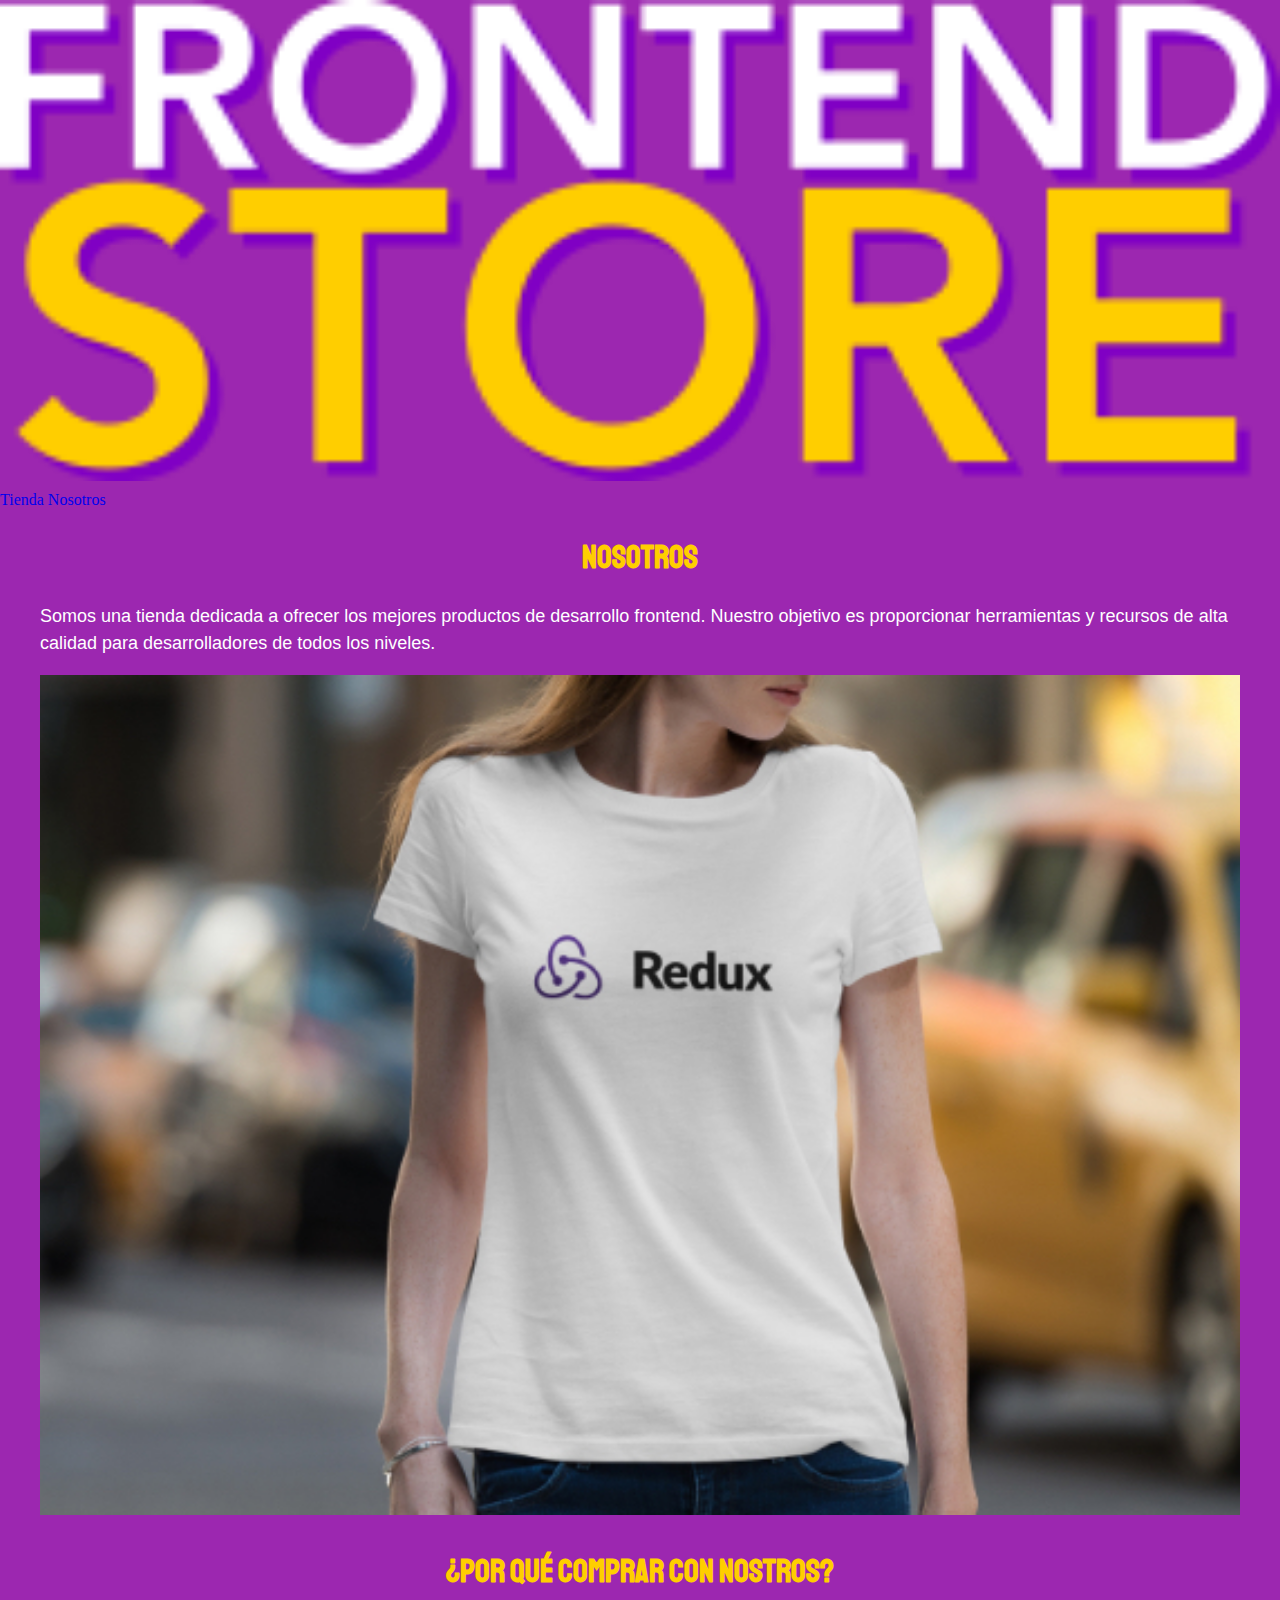
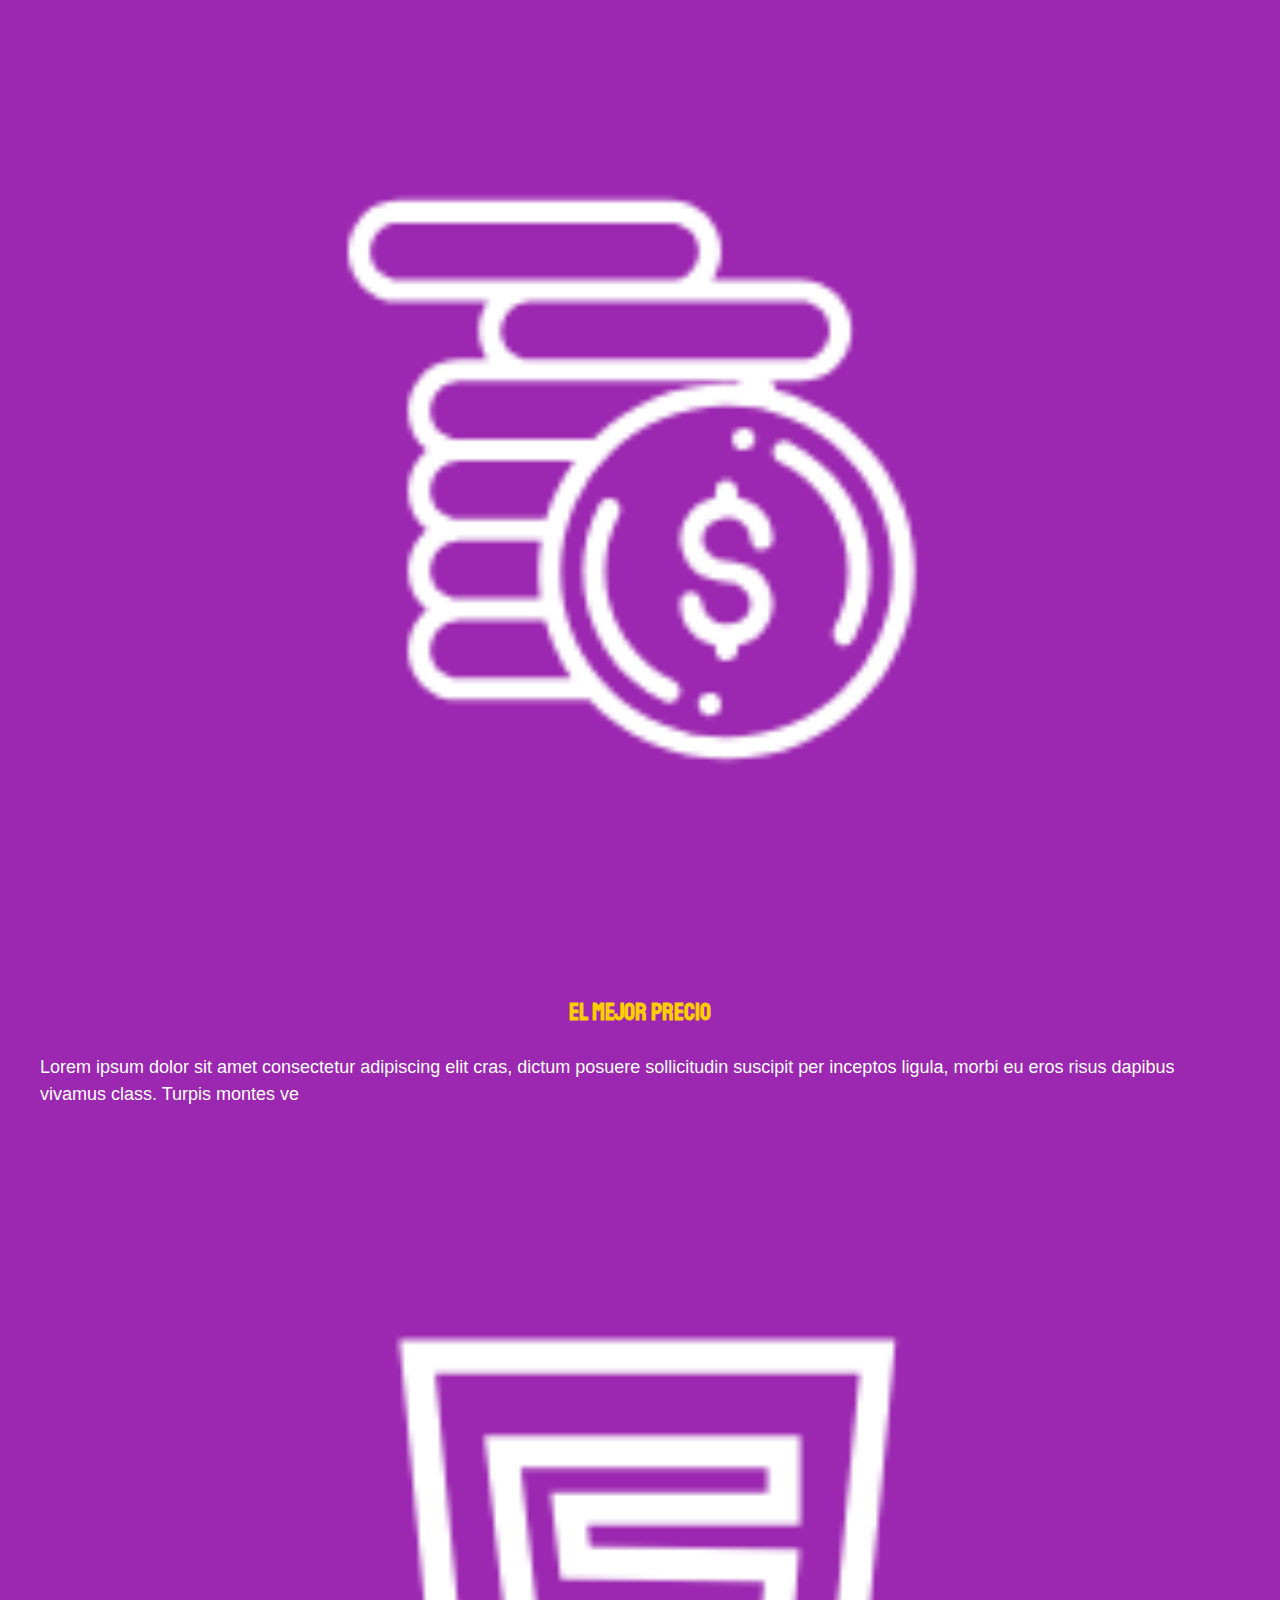
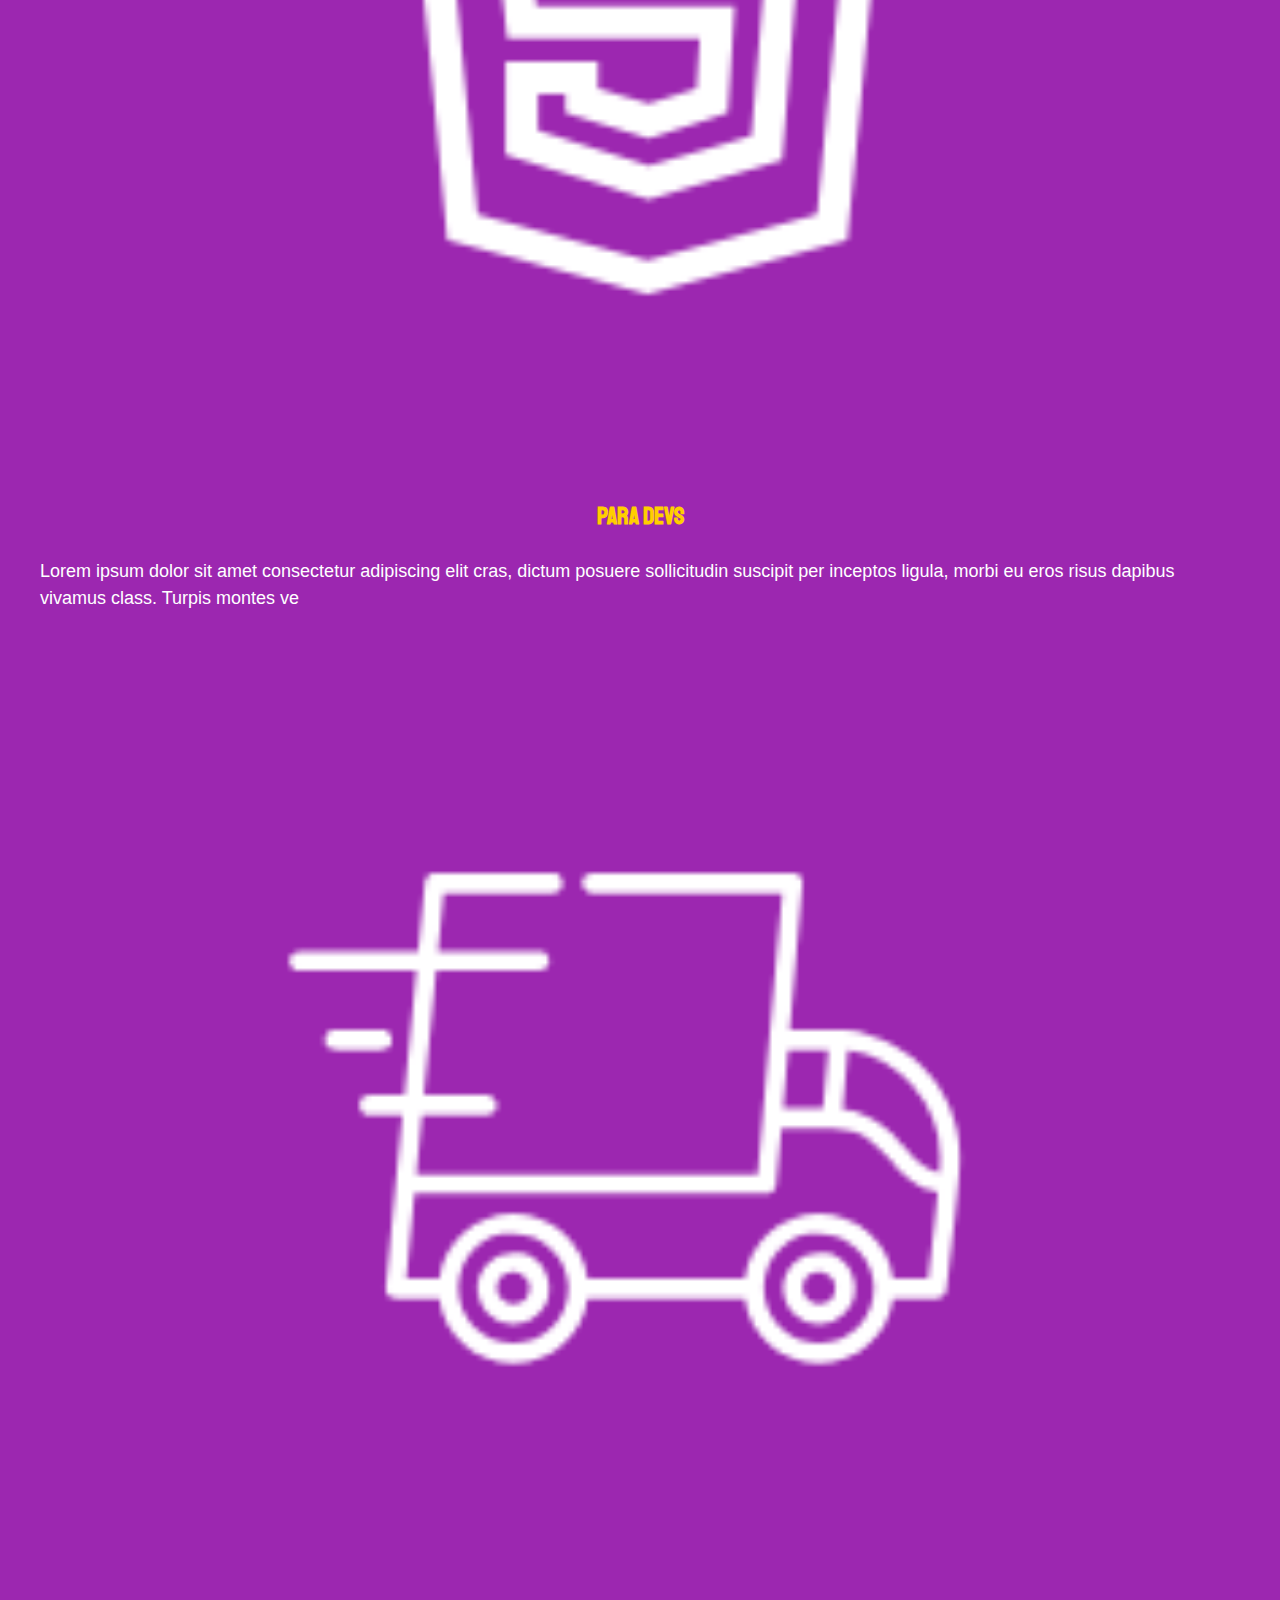
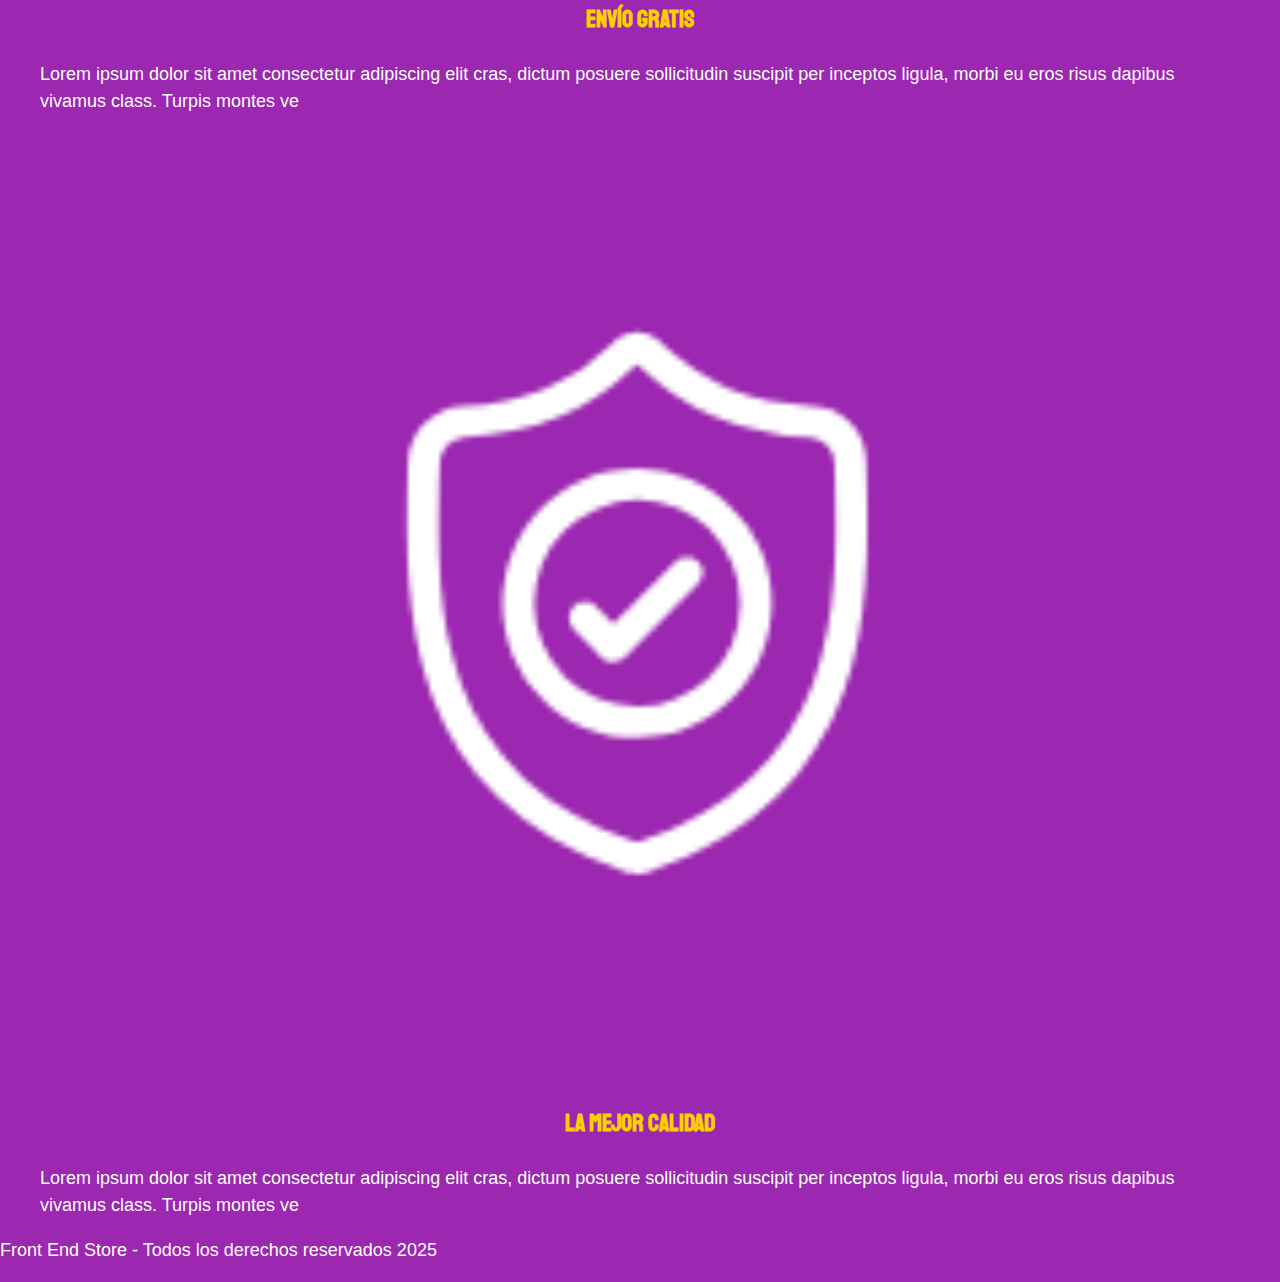
<file: nosotros.html>
<!DOCTYPE html>
<html lang="en">
<head>
    <meta charset="UTF-8">
    <meta name="viewport" content="width=device-width, initial-scale=1.0">
    <title>Frontend store</title>
    <link rel="preconnect" href="https://fonts.googleapis.com">
<link rel="preconnect" href="https://fonts.gstatic.com" crossorigin>
<link href="https://fonts.googleapis.com/css2?family=Krub:ital,wght@0,200;0,300;0,400;0,500;0,600;0,700;1,200;1,300;1,400;1,500;1,600;1,700&family=Staatliches&display=swap" rel="stylesheet">
    <link rel="stylesheet" href="css/style.css">
    <link rel="stylesheet" href="css/normalize.css">

</head>
<body>
    <header class="header">
        <a href="index.html">
            <img class="header__logo" src="img/logo.png" alt="logotipo">
        </a>
    </header>

    <nav class="navegacion">
        <a class="navegacion__enlace" href="index.html">Tienda</a>
        <a class="navegacion__enlace navegacion__enlace--activo" href="nosotros.html">Nosotros</a>
    </nav>

    <main class="contenedor">
        <h1>Nosotros</h1>
        <div class="nosotros">
            <div class="nosotros__contenido">
                <p>Somos una tienda dedicada a ofrecer los mejores productos de desarrollo frontend. Nuestro objetivo es proporcionar herramientas y recursos de alta calidad para desarrolladores de todos los niveles.</p>
            </div>
           
            <img class="nosotros__imagen" src="img/nosotros.jpg" alt="Imagen de nosotros">
            
        </div>
    </main>

    <section class="contenedor comprar">
        <h2 class="comprar__titulo">¿Por qué comprar con nostros?</h2>

        <div class="bloques">
            <div class="bloque">
                <img class="bloque__imagen" src="img/icono_1.png" alt="icono de calidad">
                <h3 class="bloque__titulo">El mejor precio</h3>
                <p>Lorem ipsum dolor sit amet consectetur adipiscing elit cras, dictum posuere sollicitudin suscipit per inceptos ligula, morbi eu eros risus dapibus vivamus class. Turpis montes ve</p>
            </div> <!-- .bloque-->
            <div class="bloque">
                <img class="bloque__imagen" src="img/icono_2.png" alt="icono de calidad">
                <h3 class="bloque__titulo">Para Devs</h3>
                <p>Lorem ipsum dolor sit amet consectetur adipiscing elit cras, dictum posuere sollicitudin suscipit per inceptos ligula, morbi eu eros risus dapibus vivamus class. Turpis montes ve</p>
            </div> <!-- .bloque-->
            <div class="bloque">
                <img class="bloque__imagen" src="img/icono_3.png" alt="icono de calidad">
                <h3 class="bloque__titulo">Envío gratis</h3>
                <p>Lorem ipsum dolor sit amet consectetur adipiscing elit cras, dictum posuere sollicitudin suscipit per inceptos ligula, morbi eu eros risus dapibus vivamus class. Turpis montes ve</p>
            </div> <!-- .bloque-->
            <div class="bloque">
                <img class="bloque__imagen" src="img/icono_4.png" alt="icono de calidad">
                <h3 class="bloque__titulo">La mejor calidad</h3>
                <p>Lorem ipsum dolor sit amet consectetur adipiscing elit cras, dictum posuere sollicitudin suscipit per inceptos ligula, morbi eu eros risus dapibus vivamus class. Turpis montes ve</p>
            </div> <!-- .bloque-->
        </div> <!-- .bloques-->
    </section>

    <footer class="footer">
        <p class="footer__texto">Front End Store - Todos los derechos reservados 2025</p>
    </footer>
    
</body>
</html>
</file>
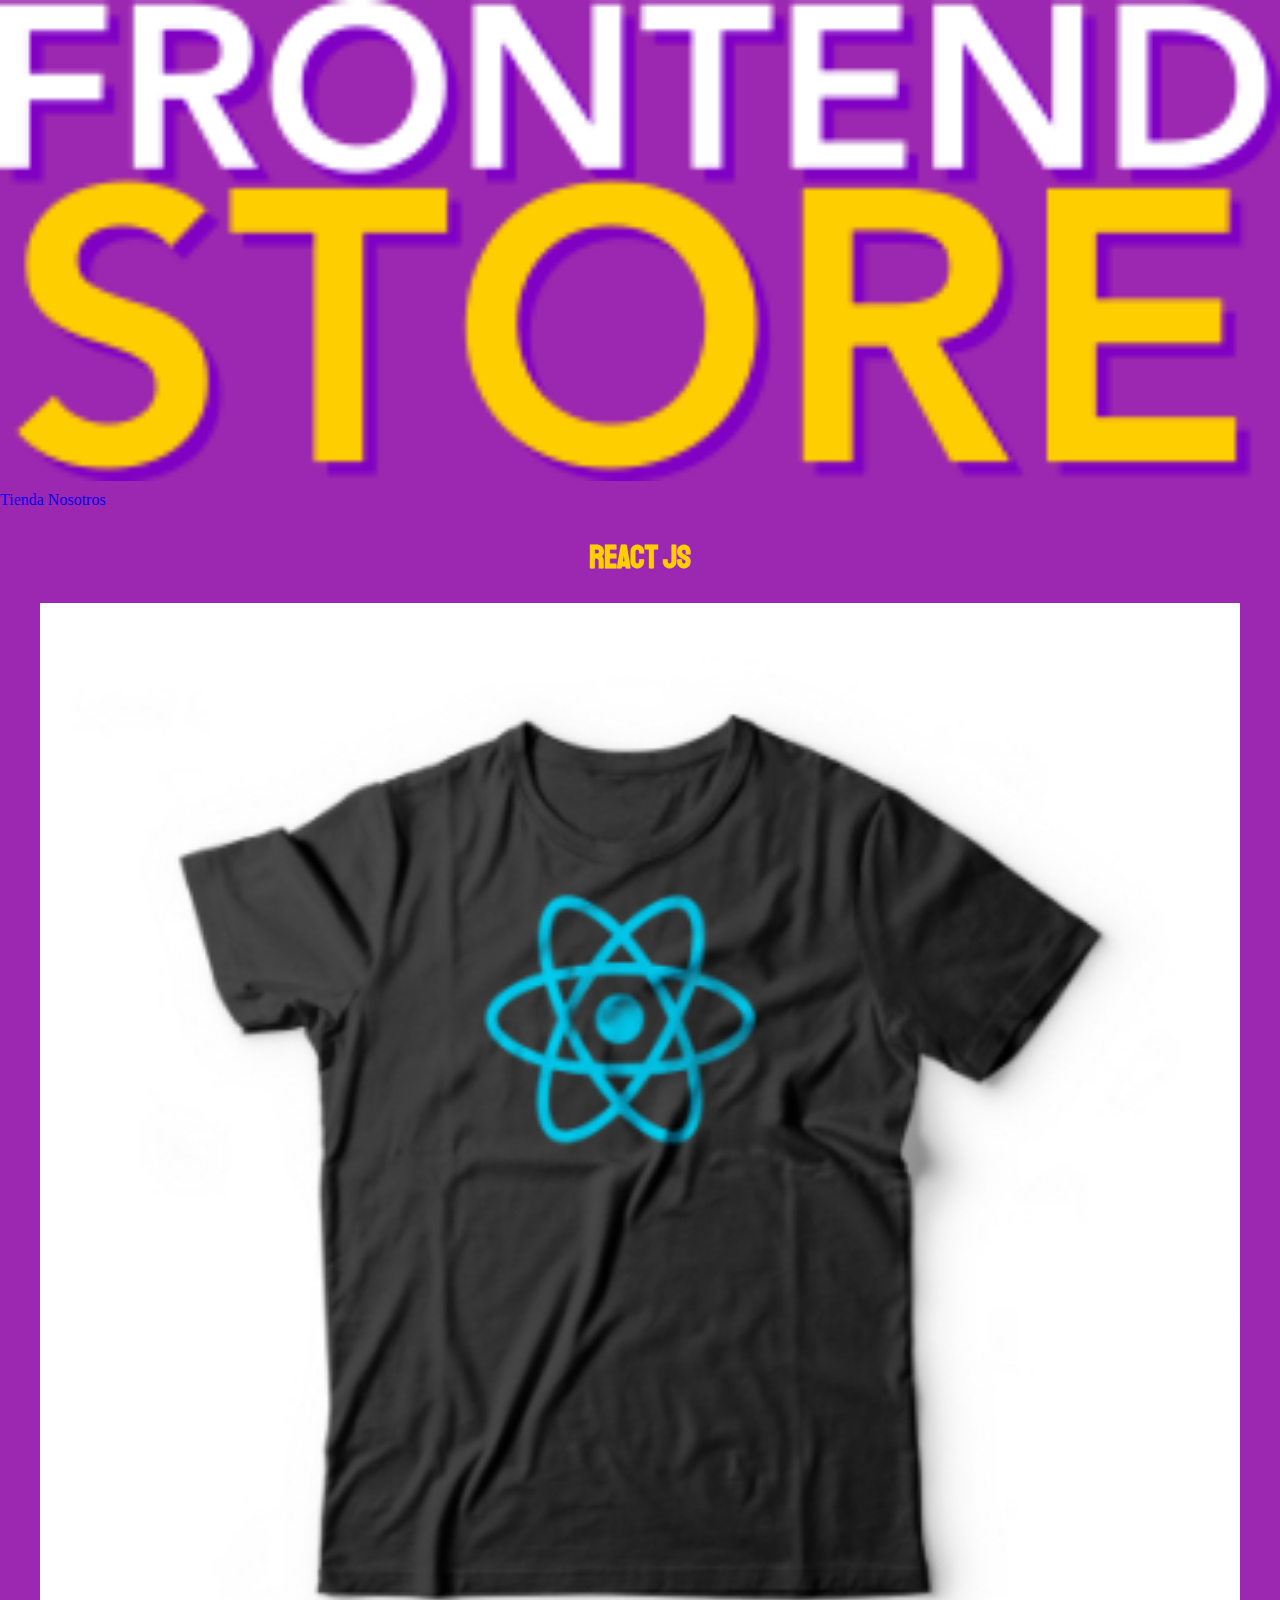
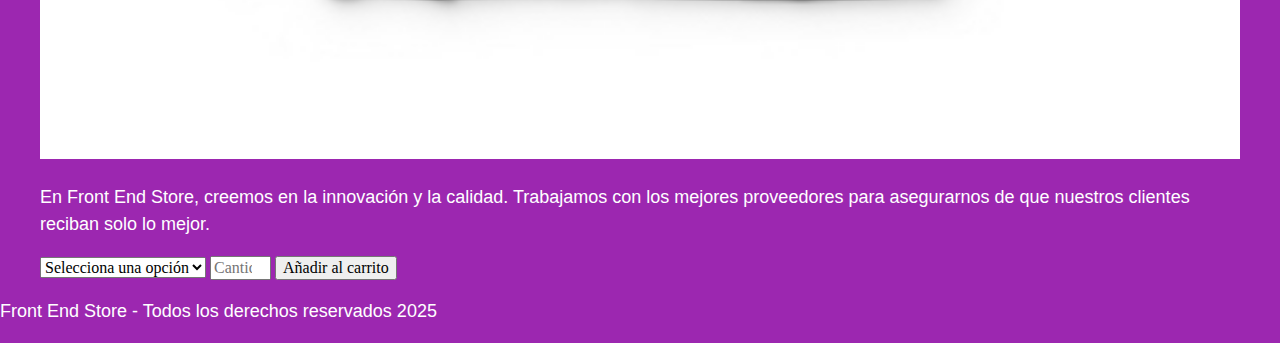
<file: productos.html>
<!DOCTYPE html>
<html lang="en">
<head>
    <meta charset="UTF-8">
    <meta name="viewport" content="width=device-width, initial-scale=1.0">
    <title>Frontend store</title>
    <link rel="preconnect" href="https://fonts.googleapis.com">
<link rel="preconnect" href="https://fonts.gstatic.com" crossorigin>
<link href="https://fonts.googleapis.com/css2?family=Krub:ital,wght@0,200;0,300;0,400;0,500;0,600;0,700;1,200;1,300;1,400;1,500;1,600;1,700&family=Staatliches&display=swap" rel="stylesheet">
    <link rel="stylesheet" href="css/style.css">
    <link rel="stylesheet" href="css/normalize.css">

</head>
<body>
    <header class="header">
        <a href="index.html">
            <img class="header__logo" src="img/logo.png" alt="logotipo">
        </a>
    </header>

    <nav class="navegacion">
        <a class="navegacion__enlace" href="index.html">Tienda</a>
        <a class="navegacion__enlace" href="nosotros.html">Nosotros</a>
    </nav>

    <main class="contenedor">
        <h1>React JS</h1>
        <div class="camisa">
            <img class="camisa__imagen" src="img/3.jpg" alt="imagen del producto">
            <div class="camisa__contenido">
                <p>En Front End Store, creemos en la innovación y la calidad. Trabajamos con los mejores proveedores para asegurarnos de que nuestros clientes reciban solo lo mejor.</p>
                <form class="formulario">
                    <select class="formulario__campo">
                        <option disabled selected>Selecciona una opción</option>
                        <option value="2">S</option>
                        <option value="3">M</option>
                        <option value="4">L</option>
                    </select>
                    <input class="formulario__campo" type="number" placeholder="Cantidad" min="1" max="10">
                    <input class="formulario__submit" type="submit" value="Añadir al carrito">
                </form>
            </div>
        </div>


    </main>

    <footer class="footer">
        <p class="footer__texto">Front End Store - Todos los derechos reservados 2025</p>
    </footer>
    
</body>
</html>
</file>
<file: css/style.css>
:root{
    --primario: #9c27b0;
    --primarioOscuro: #89119d;
    --secundario: #ffce00;
    --secundarioOscuro: rgb(233,287,2);
    --blanco: #fff;
    --negro: #000;

    --fuentePrincipal: 'Staatliches', cursive;

}

html {
    box-sizing: border-box;
    font-size: 62.5%;
}

*, *:before, *:after {
    box-sizing: inherit;
}

/** Globales **/

body{
    background-color: var(--primario);
    font-size: 1.6rem;
    line-height: 1.5;
}

p{
    font-size: 1.8rem;
    font-family: Arial, Helvetica, sans-serif;
    color: var(--blanco);
}

a {
    text-decoration: none;
}

img {
    width: 100%;

}

.contenedor{
    max-width: 120rem;
    margin: 0 auto;
}

h1, h2, h3{
    text-align: center;
    color: var(--secundario);
    font-family: var(--fuentePrincipal);
}

h1{
    font-size: 4rem;
}

h2{
    font-size: 3.2rem;
}

h3{
    font-size: 2.4rem;
}
</file>
